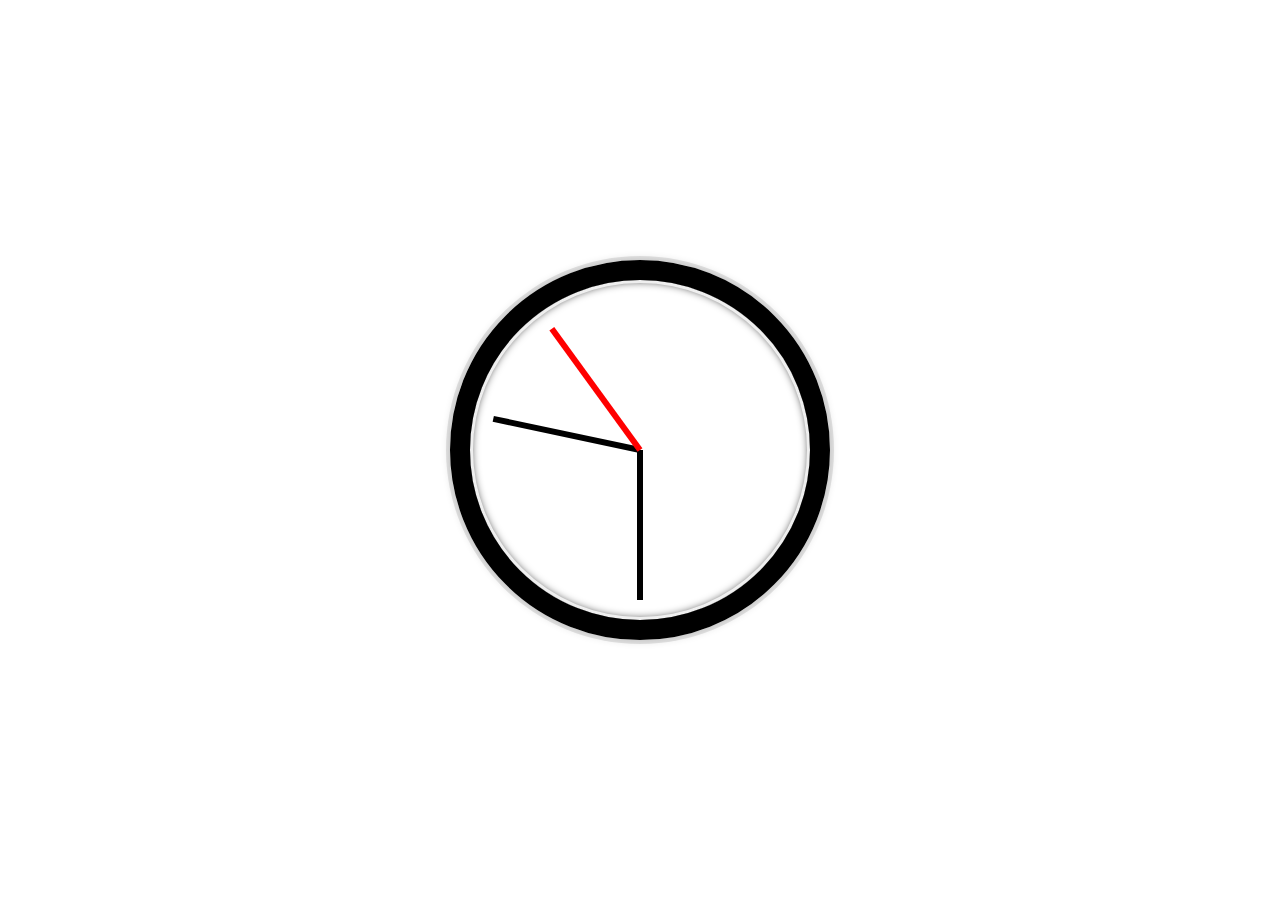
<file: Analog watch/watch.html>
<!DOCTYPE html>
<html lang="en">
<head>
  <meta charset="UTF-8">
  <title>Clock</title>
</head>
<body>


    <div class="clock">
      <div class="clock-face">
        <div class="hand hour-hand"></div>
        <div class="hand min-hand"></div>
        <div class="hand second-hand"></div>
      </div>
    </div>


  <style>
    html {
      background: white;
      background-size: cover;
      font-family: 'helvetica neue';
      text-align: center;
      font-size: 10px;
    }

    body {
      margin: 0;
      font-size: 2rem;
      display: flex;
      flex: 1;
      min-height: 100vh;
      align-items: center;
    }

    .clock {
      width: 30rem;
      height: 30rem;
      border: 20px solid black;
      border-radius: 50%;
      margin: 50px auto;
      position: relative;
      padding: 2rem;
      box-shadow:
        0 0 0 4px rgba(0,0,0,0.1),
        inset 0 0 0 3px #EFEFEF,
        inset 0 0 10px black,
        0 0 10px rgba(0,0,0,0.2);
    }

    .clock-face {
      position: relative;
      width: 100%;
      height: 100%;
      transform: translateY(-3px); /* account for the height of the clock hands */
    }
    .hand {
      width: 50%;
      height: 6px;
      background: black;
      position: absolute;
      top: 50%;
      transform-origin: 100%;
      transform: rotate(90deg);
      transition: all 0.4s;
    }
    .second-hand{
        background-color: red;
        transition:0.4s;
    }
    .hour-hand{
        transition:0.4s;
    }
    .min-hand{
        transition:0.4s;
    }
  </style>

  <script src="design.js"></script>
</body>
</html>
</file>
